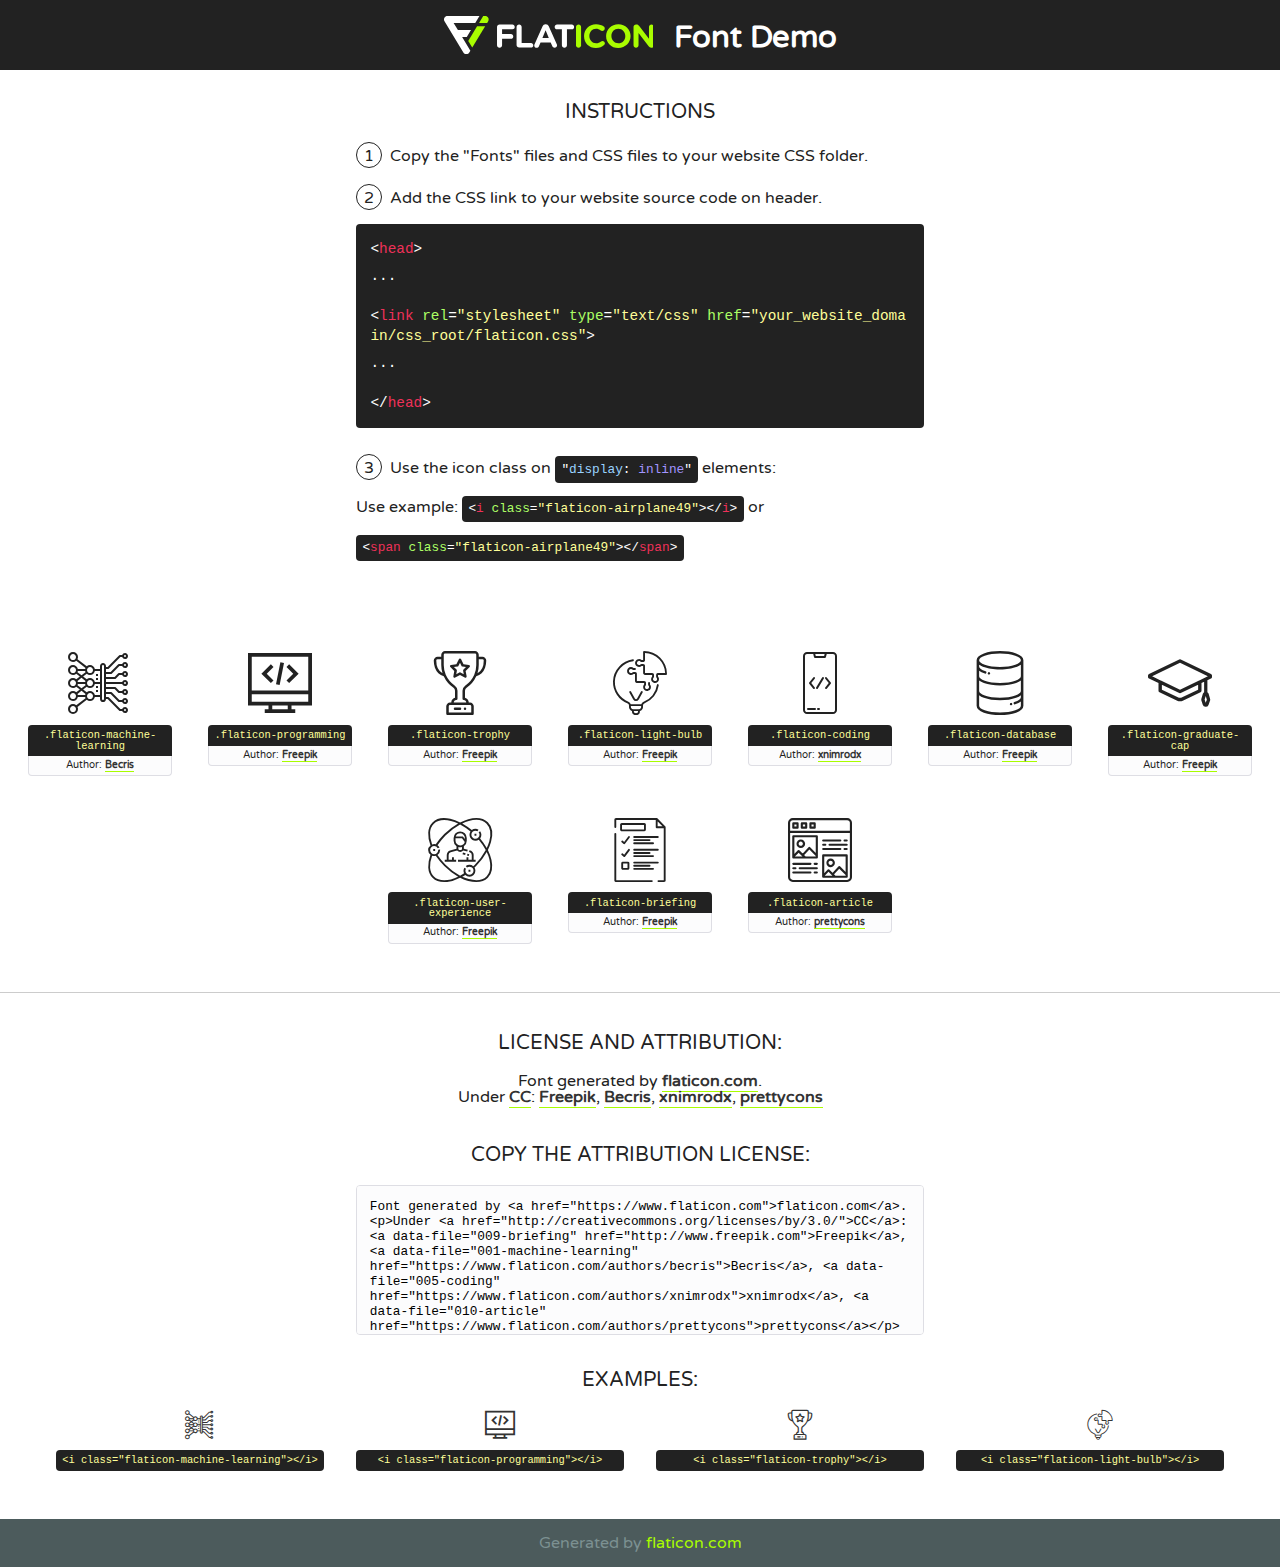
<file: fonts/flaticon/font/flaticon.html>
<!DOCTYPE html>
<!--
  Flaticon icon font: Flaticon
  Creation date: 12/08/2020 18:16
-->
<html>
<!DOCTYPE html>
<html>

<head>
    <title>Flaticon WebFont</title>
    <link href="http://fonts.googleapis.com/css?family=Varela+Round" rel="stylesheet" type="text/css" />
    <link rel="stylesheet" type="text/css" href="flaticon.css">
    <meta charset="UTF-8">
    <style>
    html, body, div, span, applet, object, iframe,
    h1, h2, h3, h4, h5, h6, p, blockquote, pre,
    a, abbr, acronym, address, big, cite, code,
    del, dfn, em, img, ins, kbd, q, s, samp,
    small, strike, strong, sub, sup, tt, var,
    b, u, i, center,
    dl, dt, dd, ol, ul, li,
    fieldset, form, label, legend,
    table, caption, tbody, tfoot, thead, tr, th, td,
    article, aside, canvas, details, embed, 
    figure, figcaption, footer, header, hgroup, 
    menu, nav, output, ruby, section, summary,
    time, mark, audio, video {
        margin: 0;
        padding: 0;
        border: 0;
        font-size: 100%;
        font: inherit;
        vertical-align: baseline;
    }
    /* HTML5 display-role reset for older browsers */
    article, aside, details, figcaption, figure, 
    footer, header, hgroup, menu, nav, section {
        display: block;
    }
    body {
        line-height: 1;
    }
    ol, ul {
        list-style: none;
    }
    blockquote, q {
        quotes: none;
    }
    blockquote:before, blockquote:after,
    q:before, q:after {
        content: '';
        content: none;
    }
    table {
        border-collapse: collapse;
        border-spacing: 0;
    }
    body {
        font-family: 'Varela Round', Helvetica, Arial, sans-serif;
        font-size: 16px;
        color: #222;
    }
    a {
        color: #333;
        border-bottom: 1px solid #a9fd00;
        font-weight: bold;
        text-decoration: none;
    }
    * {
        -moz-box-sizing: border-box;
        -webkit-box-sizing: border-box;
        box-sizing: border-box;
        margin: 0;
        padding: 0;
    }
    [class^="flaticon-"]:before, [class*=" flaticon-"]:before, [class^="flaticon-"]:after, [class*=" flaticon-"]:after {
        font-family: Flaticon;
        font-size: 30px;
        font-style: normal;
        margin-left: 20px;
        color: #333;
    }
    .wrapper {
        max-width: 600px;
        margin: auto;
        padding: 0 1em;
    }
    .title {
        font-size: 1.25em;
        text-align: center;
        margin-bottom: 1em;
        text-transform: uppercase;
    }
    header {
        text-align: center;
        background-color: #222;
        color: #fff;
        padding: 1em;
    }
    header .logo {
        width: 210px;
        height: 38px;
        display: inline-block;
        vertical-align: middle;
        margin-right: 1em;
        border: none;
    }
    header strong {
        font-size: 1.95em;
        font-weight: bold;
        vertical-align: middle;
        margin-top: 5px;
        display: inline-block;
    }
    .demo {
        margin: 2em auto;
        line-height: 1.25em;
    }
    .demo ul li {
        margin-bottom: 1em;
    }
    .demo ul li .num {
        color: #222;
        border-radius: 20px;
        display: inline-block;
        width: 26px;
        padding: 3px;
        height: 26px;
        text-align: center;
        margin-right: 0.5em;
        border: 1px solid #222;
    }
    .demo ul li code {
        background-color: #222;
        border-radius: 4px;
        padding: 0.25em 0.5em;
        display: inline-block;
        color: #fff;
        font-family: Consolas,Monaco,Lucida Console,Liberation Mono,DejaVu Sans Mono,Bitstream Vera Sans Mono,Courier New, monospace;
        font-weight: lighter;
        margin-top: 1em;
        font-size: 0.8em;
        word-break: break-all;
    }
    .demo ul li code.big {
        padding: 1em;
        font-size: 0.9em;
    }
    .demo ul li code .red {
        color: #EF3159;
    }
    .demo ul li code .green {
        color: #ACFF65;
    }
    .demo ul li code .yellow {
        color: #FFFF99;
    }
    .demo ul li code .blue {
        color: #99D3FF;
    }
    .demo ul li code .purple {
        color: #A295FF;
    }
    .demo ul li code .dots {
        margin-top: 0.5em;
        display: block;
    }
    #glyphs {
        border-bottom: 1px solid #ccc;
        padding: 2em 0;
        text-align: center;
    }
    .glyph {
        display: inline-block;
        width: 9em;
        margin: 1em;
        text-align: center;
        vertical-align: top;
        background: #FFF;
    }
    .glyph .glyph-icon {
        padding: 10px;
        display: block;
        font-family:"Flaticon";
        font-size: 64px;
        line-height: 1;
    }
    .glyph .glyph-icon:before {
        font-size: 64px;
        color: #222;
        margin-left: 0;
    }
    .class-name {
        font-size: 0.65em;
        background-color: #222;
        color: #fff;
        border-radius: 4px 4px 0 0;
        padding: 0.5em;
        color: #FFFF99;
        font-family: Consolas,Monaco,Lucida Console,Liberation Mono,DejaVu Sans Mono,Bitstream Vera Sans Mono,Courier New, monospace;
    }
    .author-name {
        font-size: 0.6em;
        background-color: #fcfcfd;
        border: 1px solid #DEDEE4;
        border-top: 0;
        border-radius: 0 0 4px 4px;
        padding: 0.5em;
    }
    .class-name:last-child {
        font-size: 10px;
        color:#888;
    }
    .class-name:last-child a {
        font-size: 10px;
        color:#555;
    }
    .class-name:last-child a:hover {
        color:#a9fd00;
    }
    .glyph > input {
        display: block;
        width: 100px;
        margin: 5px auto;
        text-align: center;
        font-size: 12px;
        cursor: text;
    }
    .glyph > input.icon-input {
        font-family:"Flaticon";
        font-size: 16px;
        margin-bottom: 10px;
    }
    .attribution .title {
        margin-top: 2em;
    }
    .attribution textarea {
        background-color: #fcfcfd;
        padding: 1em;
        border: none;
        box-shadow: none;
        border: 1px solid #DEDEE4;
        border-radius: 4px;
        resize: none;
        width: 100%;
        height: 150px;
        font-size: 0.8em;
        font-family: Consolas,Monaco,Lucida Console,Liberation Mono,DejaVu Sans Mono,Bitstream Vera Sans Mono,Courier New, monospace;
        -webkit-appearance: none;
    }
    .iconsuse {
        margin: 2em auto;
        text-align: center;
        max-width: 1200px;
    }
    .iconsuse:after {
        content: '';
        display: table;
        clear: both;
    }
    .iconsuse .image {
        float: left;
        width: 25%;
        padding: 0 1em;
    }
    .iconsuse .image p {
        margin-bottom: 1em;
    }
    .iconsuse .image span {
        display: block;
        font-size: 0.65em;
        background-color: #222;
        color: #fff;
        border-radius: 4px;
        padding: 0.5em;
        color: #FFFF99;
        margin-top: 1em;
        font-family: Consolas,Monaco,Lucida Console,Liberation Mono,DejaVu Sans Mono,Bitstream Vera Sans Mono,Courier New, monospace;
    }
    #footer {
        text-align: center;
        background-color: #4C5B5C;
        color: #7c9192;
        padding: 1em;
    }
    #footer a {
        border: none;
        color: #a9fd00;
        font-weight: normal;
    }
    @media (max-width: 960px) {
        .iconsuse .image {
            width: 50%;
        }
    }
    @media (max-width: 560px) {
        .iconsuse .image {
            width: 100%;
        }
    }
    </style>
</head>

<body class="characters-off">

    <header>
        <a href="https://www.flaticon.com" target="_blank" class="logo">
            <svg version="1.1" xmlns="http://www.w3.org/2000/svg" xmlns:xlink="http://www.w3.org/1999/xlink" xmlns:a="http://ns.adobe.com/AdobeSVGViewerExtensions/3.0/" viewBox="0 0 560.875 102.036" enable-background="new 0 0 560.875 102.036" xml:space="preserve">
                <defs>
                </defs>
                <g>
                    <g class="letters">
                        <path fill="#ffffff" d="M141.596,29.675c0-3.777,2.985-6.767,6.764-6.767h34.438c3.426,0,6.15,2.728,6.15,6.15
                        c0,3.43-2.724,6.149-6.15,6.149h-27.674v13.091h23.719c3.429,0,6.151,2.724,6.151,6.15c0,3.43-2.723,6.149-6.151,6.149h-23.719
                        v17.574c0,3.773-2.986,6.761-6.764,6.761c-3.779,0-6.764-2.989-6.764-6.761V29.675z"></path>
                        <path fill="#ffffff" d="M193.844,29.149c0-3.781,2.985-6.767,6.764-6.767c3.776,0,6.763,2.985,6.763,6.767v42.957h25.039
                        c3.426,0,6.149,2.726,6.149,6.153c0,3.425-2.723,6.15-6.149,6.15h-31.802c-3.779,0-6.764-2.986-6.764-6.768V29.149z"></path>
                        <path fill="#ffffff" d="M241.891,75.71l21.438-48.407c1.492-3.341,4.215-5.357,7.906-5.357h0.792
                        c3.686,0,6.323,2.017,7.815,5.357l21.439,48.407c0.436,0.967,0.701,1.845,0.701,2.723c0,3.602-2.809,6.501-6.414,6.501
                        c-3.161,0-5.269-1.845-6.499-4.655l-4.132-9.661h-27.059l-4.301,10.102c-1.144,2.631-3.426,4.214-6.237,4.214
                        c-3.517,0-6.24-2.81-6.24-6.325C241.1,77.64,241.451,76.677,241.891,75.71z M279.932,58.666l-8.521-20.297l-8.526,20.297H279.932
                        z"></path>
                        <path fill="#ffffff" d="M314.864,35.387H301.86c-3.429,0-6.239-2.813-6.239-6.238c0-3.429,2.811-6.24,6.239-6.24h39.533
                        c3.426,0,6.237,2.811,6.237,6.24c0,3.425-2.811,6.238-6.237,6.238h-13.001v42.785c0,3.773-2.99,6.761-6.764,6.761
                        c-3.779,0-6.764-2.989-6.764-6.761V35.387z"></path>
                        <path fill="#A9FD00" d="M352.615,29.149c0-3.781,2.985-6.767,6.767-6.767c3.774,0,6.761,2.985,6.761,6.767v49.024
                        c0,3.773-2.987,6.761-6.761,6.761c-3.781,0-6.767-2.989-6.767-6.761V29.149z"></path>
                        <path fill="#A9FD00" d="M374.132,53.836v-0.179c0-17.481,13.178-31.801,32.065-31.801c9.22,0,15.459,2.458,20.557,6.238
                        c1.402,1.054,2.637,2.985,2.637,5.357c0,3.692-2.985,6.59-6.681,6.59c-1.845,0-3.071-0.702-4.044-1.319
                        c-3.776-2.813-7.729-4.393-12.562-4.393c-10.364,0-17.831,8.611-17.831,19.154v0.173c0,10.542,7.291,19.329,17.831,19.329
                        c5.715,0,9.492-1.756,13.359-4.834c1.049-0.874,2.458-1.491,4.039-1.491c3.429,0,6.325,2.813,6.325,6.236
                        c0,2.106-1.056,3.78-2.282,4.834c-5.539,4.834-12.036,7.733-21.878,7.733C387.572,85.464,374.132,71.493,374.132,53.836z"></path>
                        <path fill="#A9FD00" d="M433.009,53.836v-0.179c0-17.481,13.79-31.801,32.766-31.801c18.981,0,32.592,14.143,32.592,31.628v0.173
                        c0,17.483-13.785,31.807-32.769,31.807C446.625,85.464,433.009,71.32,433.009,53.836z M484.224,53.836v-0.179
                        c0-10.539-7.725-19.326-18.626-19.326c-10.893,0-18.449,8.611-18.449,19.154v0.173c0,10.542,7.73,19.329,18.626,19.329
                        C476.676,72.986,484.224,64.378,484.224,53.836z"></path>
                        <path fill="#A9FD00" d="M506.233,29.321c0-3.774,2.99-6.763,6.767-6.763h1.401c3.252,0,5.183,1.583,7.029,3.953l26.093,34.265
                        V29.059c0-3.692,2.99-6.677,6.681-6.677c3.683,0,6.671,2.985,6.671,6.677v48.934c0,3.78-2.987,6.765-6.764,6.765h-0.436
                        c-3.257,0-5.188-1.581-7.034-3.953l-27.056-35.492v32.944c0,3.687-2.985,6.676-6.678,6.676c-3.683,0-6.673-2.989-6.673-6.676
                        V29.321z"></path>
                    </g>
                    <g class="insignia">
                        <path fill="#ffffff" d="M48.372,56.137h12.517l11.156-18.537H37.186L25.688,18.539h57.825L94.668,0H9.271
                        C5.925,0,2.842,1.801,1.198,4.716c-1.644,2.907-1.593,6.482,0.134,9.343l50.38,83.501c1.678,2.781,4.689,4.476,7.938,4.476
                        c3.246,0,6.257-1.695,7.935-4.476l2.898-4.804L48.372,56.137z"></path>
                        <g class="i">
                            <path fill="#A9FD00" d="M93.575,18.539h0.031v0.004l21.652,0.004l2.705-4.488c1.727-2.861,1.778-6.436,0.133-9.343
                            C116.454,1.801,113.371,0,110.026,0h-5.294L93.575,18.539z"></path>
                            <polygon fill="#A9FD00" points="88.291,27.356 64.725,66.486 75.519,84.404 109.942,27.356"></polygon>
                        </g>
                    </g>
                </g>
            </svg>
        </a>
        <strong>Font Demo</strong>
    </header>


    <section class="demo wrapper">

        <p class="title">Instructions</p>

        <ul>
            <li>
                <span class="num">1</span>Copy the "Fonts" files and CSS files to your website CSS folder.
            </li>
            <li>
                <span class="num">2</span>Add the CSS link to your website source code on header.
                <code class="big">
                    &lt;<span class="red">head</span>&gt;
                    <br/><span class="dots">...</span>
                    <br/>&lt;<span class="red">link</span> <span class="green">rel</span>=<span class="yellow">"stylesheet"</span> <span class="green">type</span>=<span class="yellow">"text/css"</span> <span class="green">href</span>=<span class="yellow">"your_website_domain/css_root/flaticon.css"</span>&gt;
                    <br/><span class="dots">...</span>
                    <br/>&lt;/<span class="red">head</span>&gt;
                </code>
            </li>

            <li>
                <p>
                    <span class="num">3</span>Use the icon class on <code>"<span class="blue">display</span>:<span class="purple"> inline</span>"</code> elements:
                    <br />
                    Use example: <code>&lt;<span class="red">i</span> <span class="green">class</span>=<span class="yellow">&quot;flaticon-airplane49&quot;</span>&gt;&lt;/<span class="red">i</span>&gt;</code> or <code>&lt;<span class="red">span</span> <span class="green">class</span>=<span class="yellow">&quot;flaticon-airplane49&quot;</span>&gt;&lt;/<span class="red">span</span>&gt;</code>
            </li>
        </ul>

    </section>




   <section id="glyphs">          
    
      
        <div class="glyph"><div class="glyph-icon flaticon-machine-learning"></div>
            <div class="class-name">.flaticon-machine-learning</div>
            <div class="author-name">Author: <a data-file="001-machine-learning" href="https://www.flaticon.com/authors/becris">Becris</a> </div> 
        </div>        
        
        <div class="glyph"><div class="glyph-icon flaticon-programming"></div>
            <div class="class-name">.flaticon-programming</div>
            <div class="author-name">Author: <a data-file="002-programming" href="http://www.freepik.com">Freepik</a> </div> 
        </div>        
        
        <div class="glyph"><div class="glyph-icon flaticon-trophy"></div>
            <div class="class-name">.flaticon-trophy</div>
            <div class="author-name">Author: <a data-file="003-trophy" href="http://www.freepik.com">Freepik</a> </div> 
        </div>        
        
        <div class="glyph"><div class="glyph-icon flaticon-light-bulb"></div>
            <div class="class-name">.flaticon-light-bulb</div>
            <div class="author-name">Author: <a data-file="004-light-bulb" href="http://www.freepik.com">Freepik</a> </div> 
        </div>        
        
        <div class="glyph"><div class="glyph-icon flaticon-coding"></div>
            <div class="class-name">.flaticon-coding</div>
            <div class="author-name">Author: <a data-file="005-coding" href="https://www.flaticon.com/authors/xnimrodx">xnimrodx</a> </div> 
        </div>        
        
        <div class="glyph"><div class="glyph-icon flaticon-database"></div>
            <div class="class-name">.flaticon-database</div>
            <div class="author-name">Author: <a data-file="006-database" href="http://www.freepik.com">Freepik</a> </div> 
        </div>        
        
        <div class="glyph"><div class="glyph-icon flaticon-graduate-cap"></div>
            <div class="class-name">.flaticon-graduate-cap</div>
            <div class="author-name">Author: <a data-file="007-graduate-cap" href="http://www.freepik.com">Freepik</a> </div> 
        </div>        
        
        <div class="glyph"><div class="glyph-icon flaticon-user-experience"></div>
            <div class="class-name">.flaticon-user-experience</div>
            <div class="author-name">Author: <a data-file="008-user-experience" href="http://www.freepik.com">Freepik</a> </div> 
        </div>        
        
        <div class="glyph"><div class="glyph-icon flaticon-briefing"></div>
            <div class="class-name">.flaticon-briefing</div>
            <div class="author-name">Author: <a data-file="009-briefing" href="http://www.freepik.com">Freepik</a> </div> 
        </div>        
        
        <div class="glyph"><div class="glyph-icon flaticon-article"></div>
            <div class="class-name">.flaticon-article</div>
            <div class="author-name">Author: <a data-file="010-article" href="https://www.flaticon.com/authors/prettycons">prettycons</a> </div> 
        </div>        
        

    </section>



    <section class="attribution wrapper"   style="text-align:center;">

      <div class="title">License and attribution:</div><div class="attrDiv">Font generated by <a href="https://www.flaticon.com">flaticon.com</a>. <div><p>Under <a href="http://creativecommons.org/licenses/by/3.0/">CC</a>: <a data-file="009-briefing" href="http://www.freepik.com">Freepik</a>, <a data-file="001-machine-learning" href="https://www.flaticon.com/authors/becris">Becris</a>, <a data-file="005-coding" href="https://www.flaticon.com/authors/xnimrodx">xnimrodx</a>, <a data-file="010-article" href="https://www.flaticon.com/authors/prettycons">prettycons</a></p>  </div>
      </div>
      <div class="title">Copy the Attribution License:</div>

    <textarea onclick="this.focus();this.select();">Font generated by &lt;a href=&quot;https://www.flaticon.com&quot;&gt;flaticon.com&lt;/a&gt;. <p>Under <a href="http://creativecommons.org/licenses/by/3.0/">CC</a>: <a data-file="009-briefing" href="http://www.freepik.com">Freepik</a>, <a data-file="001-machine-learning" href="https://www.flaticon.com/authors/becris">Becris</a>, <a data-file="005-coding" href="https://www.flaticon.com/authors/xnimrodx">xnimrodx</a>, <a data-file="010-article" href="https://www.flaticon.com/authors/prettycons">prettycons</a></p>  
     </textarea>

    </section>

    <section class="iconsuse">

          <div class="title">Examples:</div>            
             
            <div class="image">
                <p>
                    <i class="glyph-icon flaticon-machine-learning"></i> 
                    <span>&lt;i class=&quot;flaticon-machine-learning&quot;&gt;&lt;/i&gt;</span>
                </p>
            </div>
            
            <div class="image">
                <p>
                    <i class="glyph-icon flaticon-programming"></i> 
                    <span>&lt;i class=&quot;flaticon-programming&quot;&gt;&lt;/i&gt;</span>
                </p>
            </div>
            
            <div class="image">
                <p>
                    <i class="glyph-icon flaticon-trophy"></i> 
                    <span>&lt;i class=&quot;flaticon-trophy&quot;&gt;&lt;/i&gt;</span>
                </p>
            </div>
            
            <div class="image">
                <p>
                    <i class="glyph-icon flaticon-light-bulb"></i> 
                    <span>&lt;i class=&quot;flaticon-light-bulb&quot;&gt;&lt;/i&gt;</span>
                </p>
            </div>
                       
        </div>
                            
    </section>

<div id="footer">
    <div>Generated by <a href="https://www.flaticon.com">flaticon.com</a>
    </div>
</div>



</body>
</html>
</file>
<file: fonts/flaticon/font/flaticon.css>
/*
  	Flaticon icon font: Flaticon
  	Creation date: 12/08/2020 18:16
  	*/

@font-face {
  font-family: "Flaticon";
  src: url("./Flaticon.eot");
  src: url("./Flaticon.eot?#iefix") format("embedded-opentype"),
       url("./Flaticon.woff2") format("woff2"),
       url("./Flaticon.woff") format("woff"),
       url("./Flaticon.ttf") format("truetype"),
       url("./Flaticon.svg#Flaticon") format("svg");
  font-weight: normal;
  font-style: normal;
}

@media screen and (-webkit-min-device-pixel-ratio:0) {
  @font-face {
    font-family: "Flaticon";
    src: url("./Flaticon.svg#Flaticon") format("svg");
  }
}

[class^="flaticon-"]:before, [class*=" flaticon-"]:before,
[class^="flaticon-"]:after, [class*=" flaticon-"]:after {   
  font-family: Flaticon;
  font-style: normal;
  font-weight: normal;
  font-variant: normal;
  text-transform: none;
  line-height: 1;

  /* Better Font Rendering =========== */
  -webkit-font-smoothing: antialiased;
  -moz-osx-font-smoothing: grayscale;
}

.flaticon-machine-learning:before { content: "\f100"; }
.flaticon-programming:before { content: "\f101"; }
.flaticon-trophy:before { content: "\f102"; }
.flaticon-light-bulb:before { content: "\f103"; }
.flaticon-coding:before { content: "\f104"; }
.flaticon-database:before { content: "\f105"; }
.flaticon-graduate-cap:before { content: "\f106"; }
.flaticon-user-experience:before { content: "\f107"; }
.flaticon-briefing:before { content: "\f108"; }
.flaticon-article:before { content: "\f109"; }
</file>
